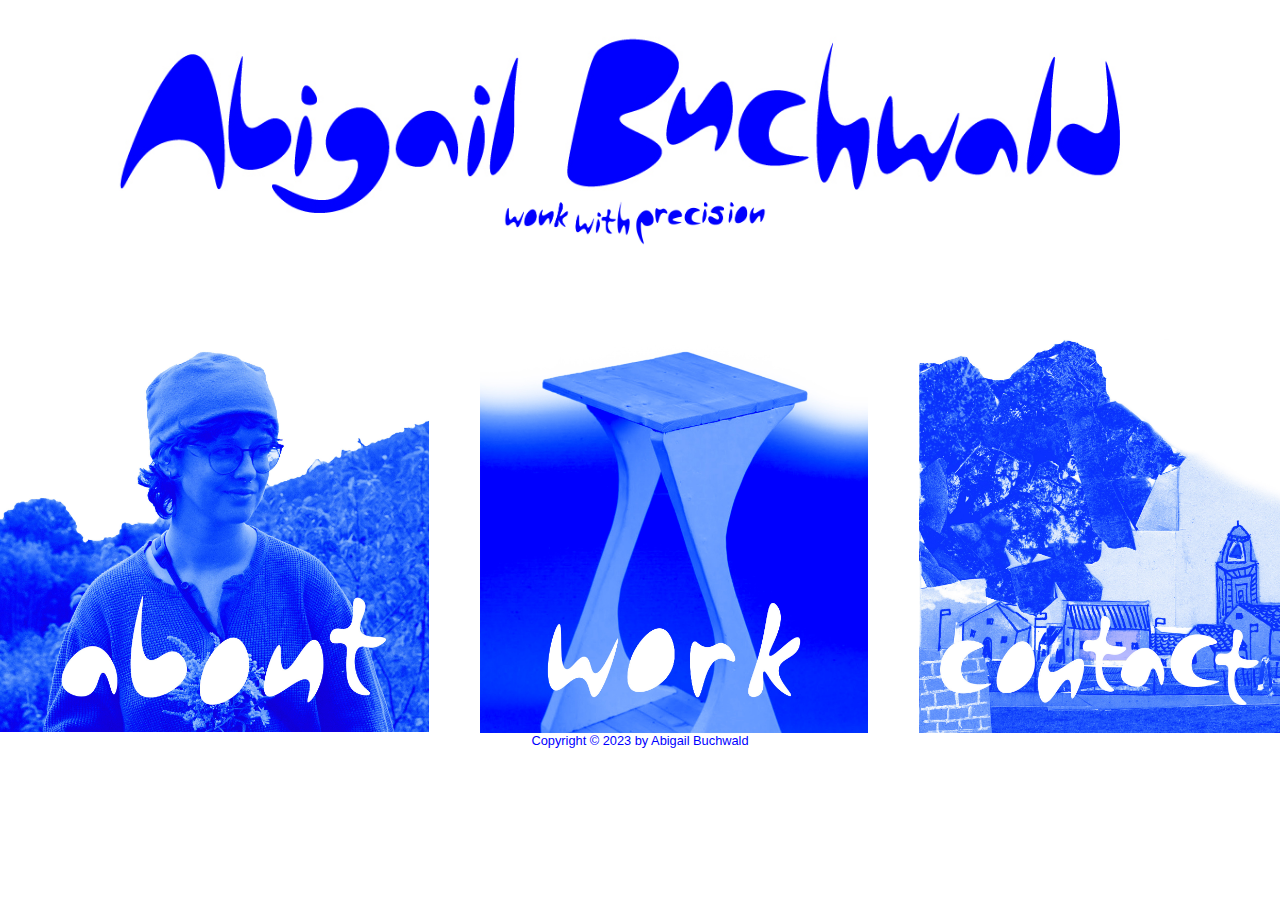
<file: index.html>
<!DOCTYPE html>
<html>
    <head>
        <title>Abigail Buchwald | home</title>
        <link rel="stylesheet"type="text/css"href="lab4main.css"/>
    </head>
    <body>
        <header>
            <img src="logo.jpg" alt="Abigail Buchwald" class="logo">
            <img src="subtext.jpg" alt="wonk with precision" class="subtext">
        </header>
        <main id="main content">
            <div id="flex-container">
                <div id="flex-item1">
                <a href="About.html"><img src="abouthomepg.jpg"></a>
                </div>
                <div id="flex-item2">
                <a href="Work.html"><img src="workhome.jpg"></a>
                </div>
                <div id="flex-item3">
                <a href="Contact.html"><img src="contacthomepg.jpg"></a>
                </div>
            </div>
         </main>
         <footer>
            <a href="credits.html"><p>Copyright &copy; 2023 by Abigail Buchwald</p></a>
         </footer>
    </body>
</html>
</file>
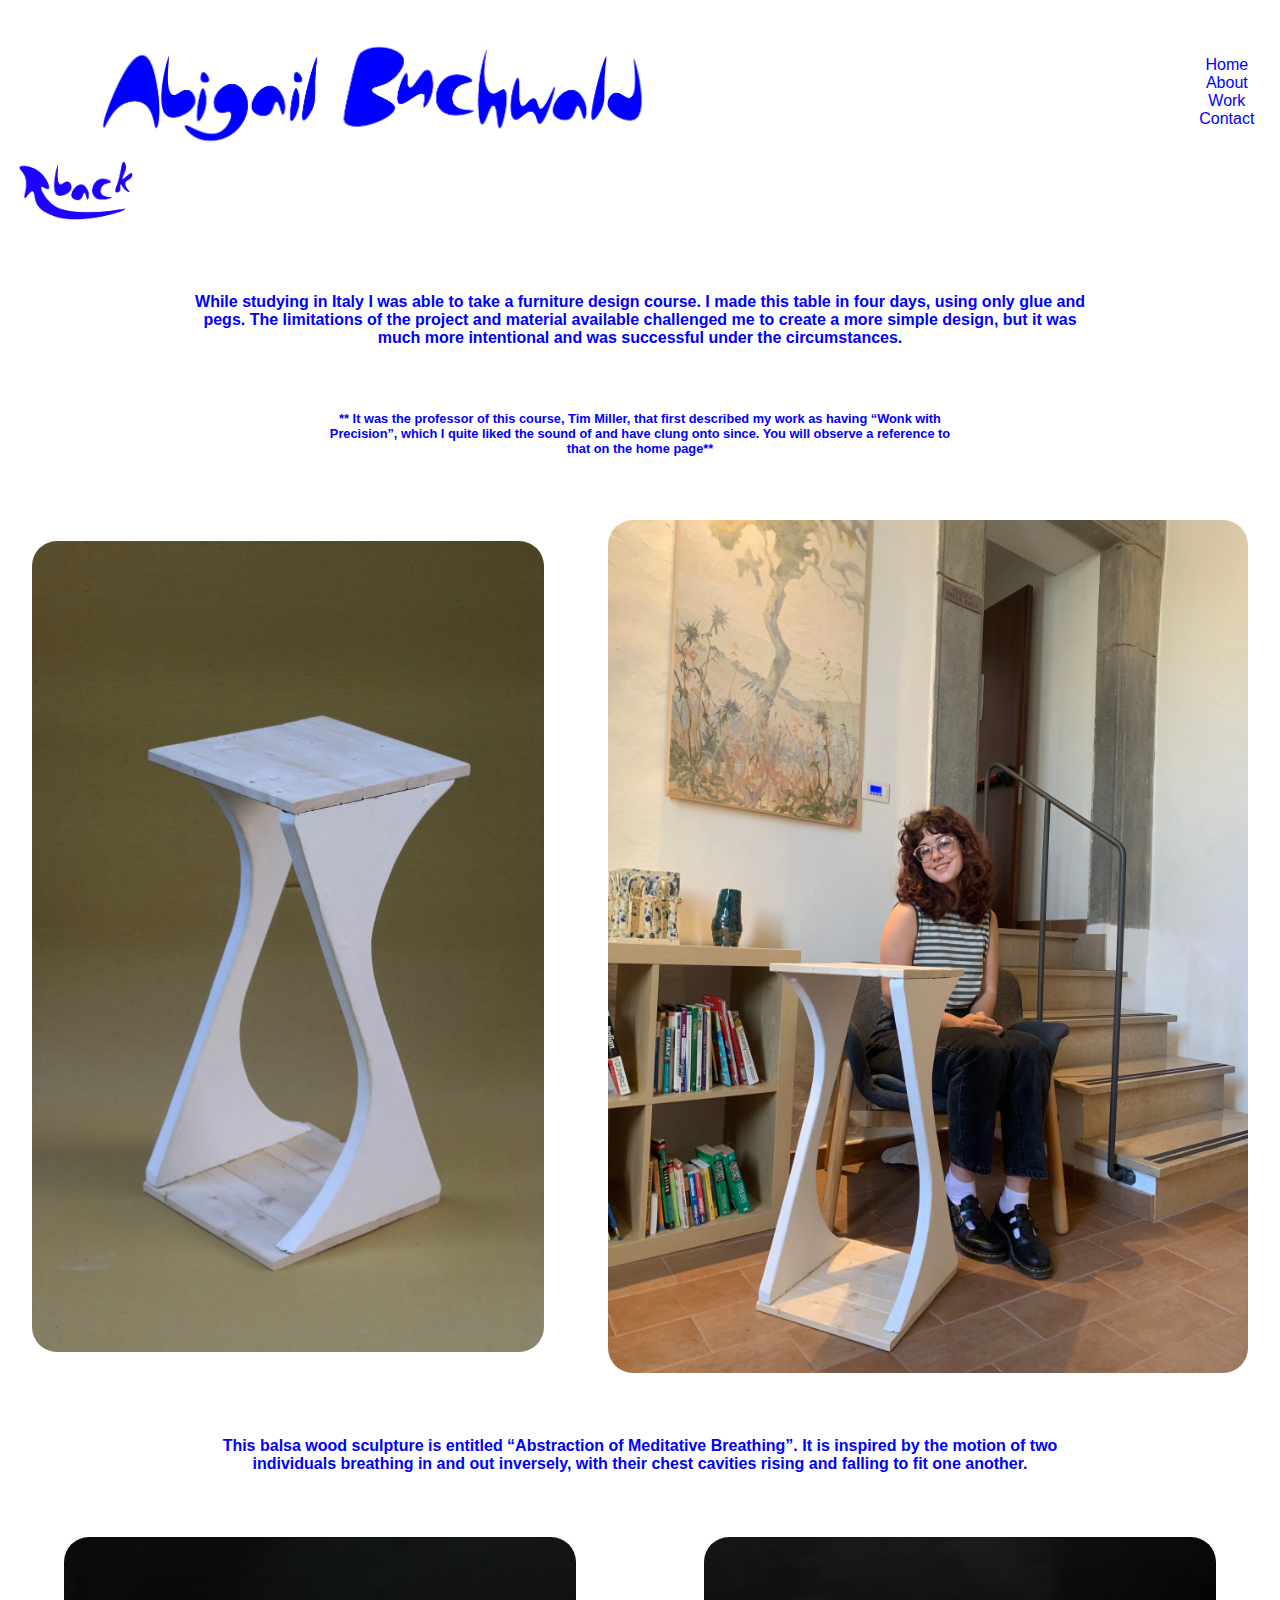
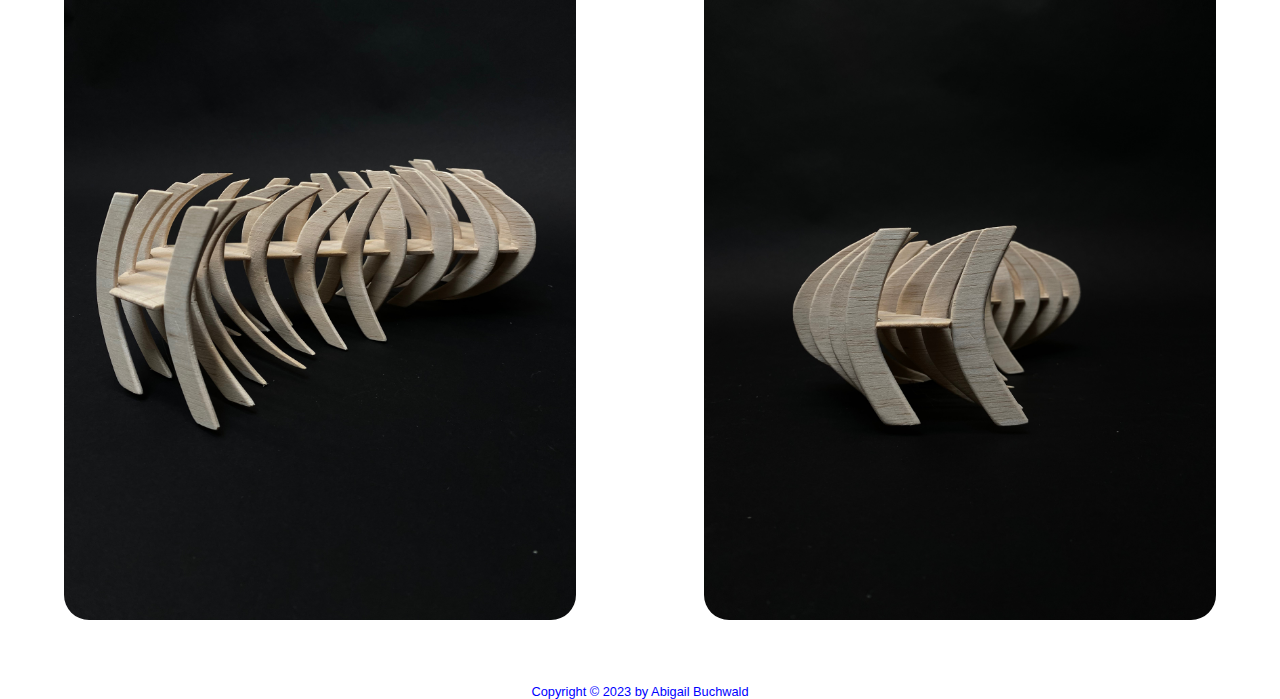
<file: 3d.html>
<!DOCTYPE html>
<html>
    <head>
        <title>Abigail Buchwald | Work</title>
        <link rel="stylesheet"type="text/css"href="3d.css"/>
    </head>
    <body>
        <div id="flex-container">
        <div id="flex-item1">
            <header>
                <img src="logo.jpg" alt="Abigail Buchwald" class="logo">
            </header>
        </div>
        <nav>
           <div id="flex-item2">
            <p><a href="index.html">Home</a></p>
           </div>
           <div id="flex-item3">
            <p><a href="About.html">About</a></p>
           </div>
           <div id="flex-item4">
            <p><a href="Work.html">Work</a></p>
           </div>
           <div id="flex-item5">
            <p><a href="Contact.html">Contact</a></p>
           </div>
         </nav>
        </div>
    </div>
<main>
    <a href="Work.html"><img src="back.jpg" alt="back" id="back"></a>
    <h3 id="p1">While studying in Italy I was able to take a furniture design course. I made this table in four days, using only glue and pegs. The limitations of the project and material available challenged me to create a more simple design, but it was much more intentional and was successful under the circumstances.</h3> 

        <h3 id="p2">** It was the professor of this course, <a href="https://www.instagram.com/timmillerstudio/">Tim Miller</a>, that first described my work as having “Wonk with Precision”, which I quite liked the sound of and have clung onto since. You will observe a reference to that on the home page**</h3>
    </h3>
    <div id="flex-container2">
        <img src="table.jpeg .jpg" alt="curvy table" id="table">
       <img src="meandtable.jpeg" alt="Abigail sitting with table" id="meandtable">
    </div>
    <h4>
        This balsa wood sculpture is entitled “Abstraction of Meditative Breathing”. It is inspired by the motion of two individuals breathing in and out inversely, with their chest cavities rising and falling to fit one another. 
    </h4>
    <div id="flex-container3">
        <img src="meditativebreathing2.jpg" alt="balsa wood sculpture" id="breath1">
        <img src="meditativebreathing1.jpeg" alt="front view of sculpture" id="breath2">
    </div>
</main>
<footer>
    <a href="credits.html"><p>Copyright &copy; 2023 by Abigail Buchwald</p></a>
 </footer>
</body>
</html>
</file>
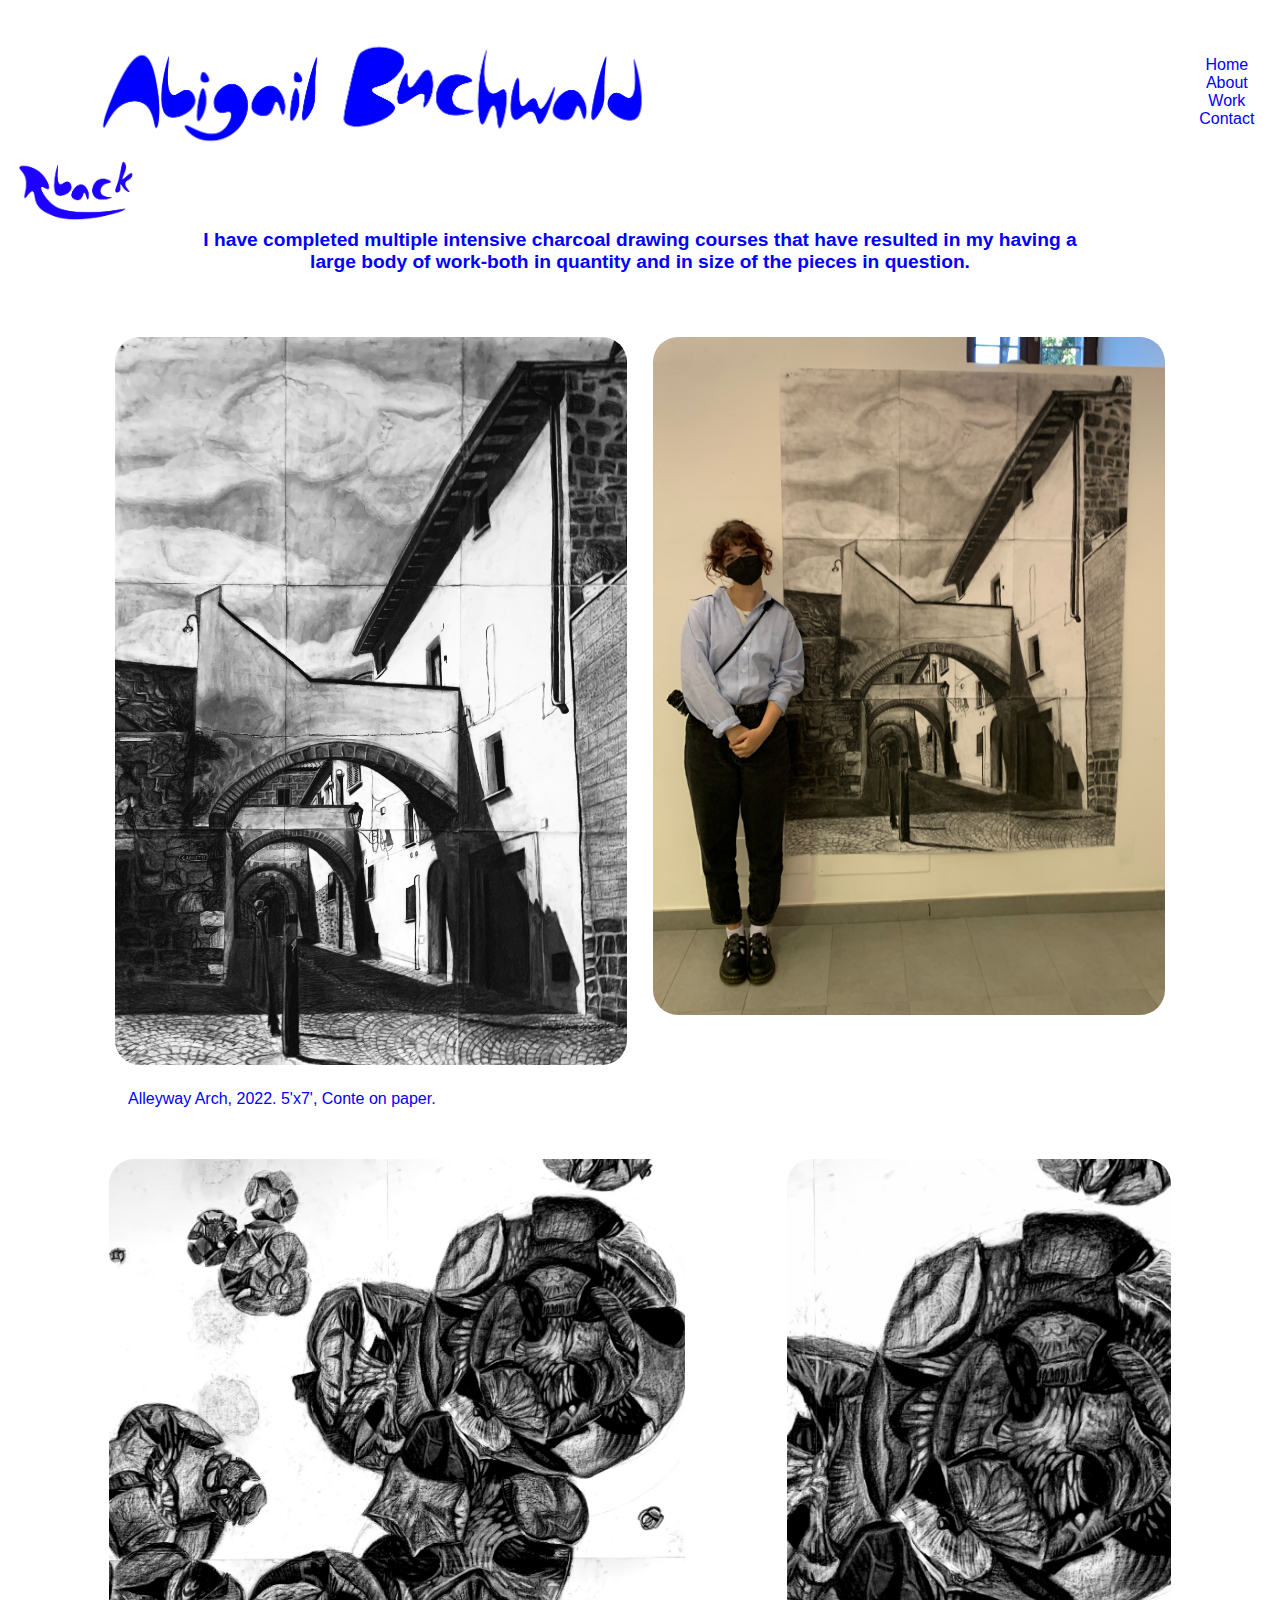
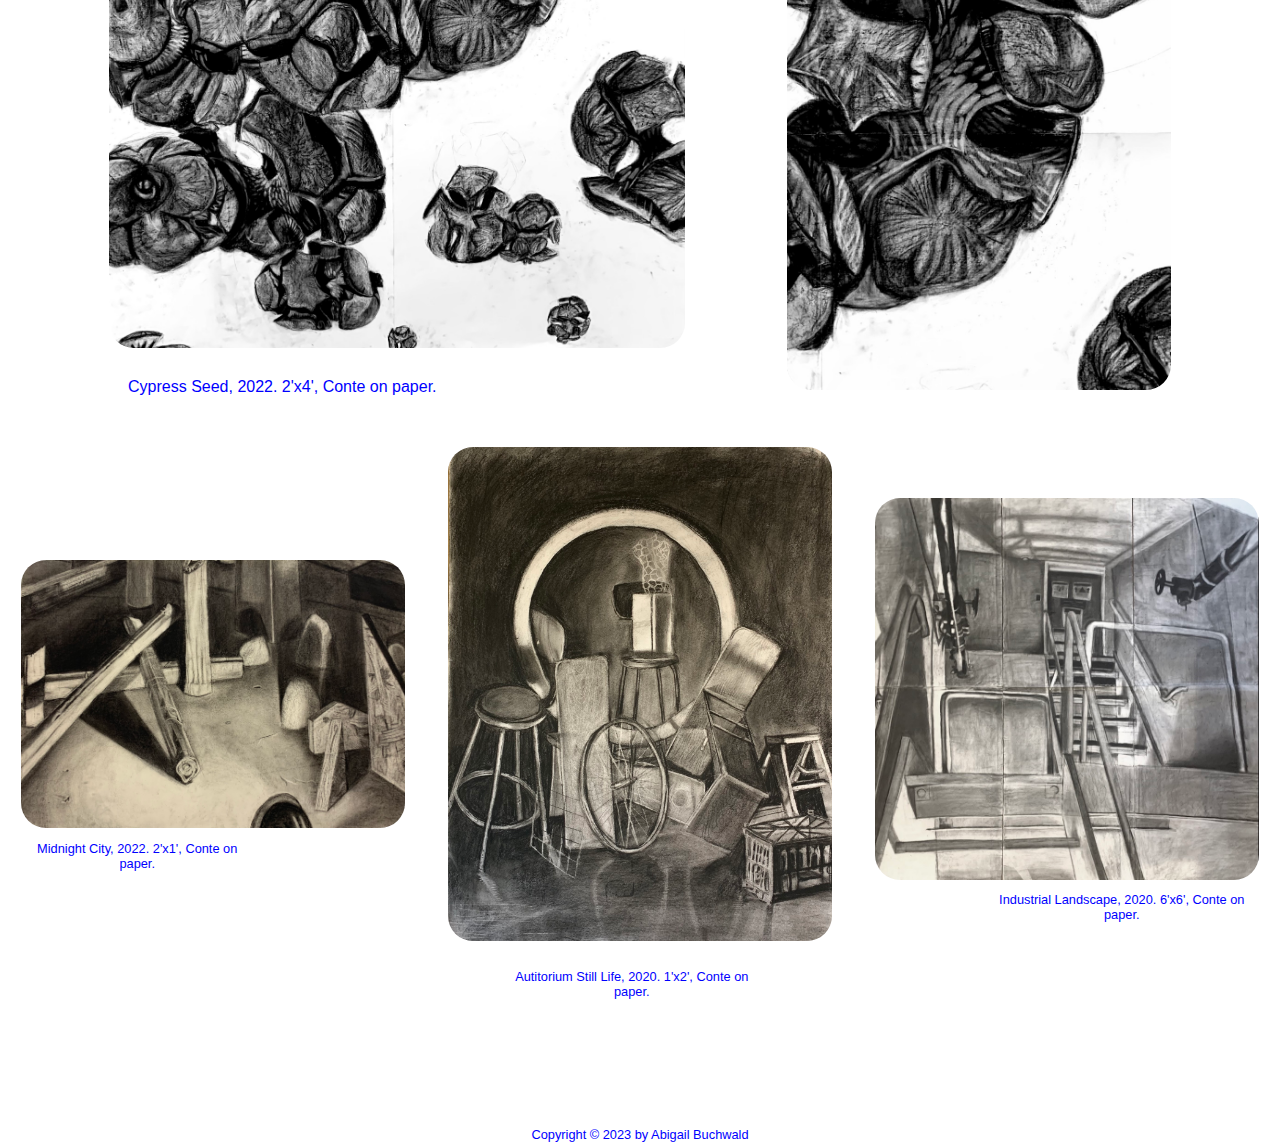
<file: charcoal.html>
<!DOCTYPE html>
<html>
    <head>
        <title>Abigail Buchwald | Work</title>
        <link rel="stylesheet"type="text/css"href="charcoal.css"/>
    </head>
    <body>
        <div id="flex-container">
        <div id="flex-item1">
            <header>
                <img src="logo.jpg" alt="Abigail Buchwald" class="logo">
            </header>
        </div>
        <nav>
           <div id="flex-item2">
            <p><a href="index.html">Home</a></p>
           </div>
           <div id="flex-item3">
            <p><a href="About.html">About</a></p>
           </div>
           <div id="flex-item4">
            <p><a href="Work.html">Work</a></p>
           </div>
           <div id="flex-item5">
            <p><a href="Contact.html">Contact</a></p>
           </div>
         </nav>
        </div>
    </div>
<main>
    <a href="Work.html"><img src="back.jpg" alt="back" id="back"></a>
    <h3>I have completed multiple intensive charcoal drawing courses that have resulted in my having a large body of work-both in quantity and in size of the pieces in question.</h3>
    <div id="flex-container2">
        <img src="landscape2022.jpeg" alt="arch alley drawing" id="arch">
        <img src="landscape2022scale.jpg" alt="me standing next to drawing" id="arch2">
    </div>
    <div id="flextext">
        <p class="caption">Alleyway Arch, 2022. 5'x7', Conte on paper.</p>
    </div>
    <div id="flex-container3">
        <img src="cypress.jpeg" alt="cypress seed pod drawing" id="cypress">
        <img src="cypresscloseup.jpeg" alt="close up of cypress drawing" id="cypress2">
    </div>
    <div id="flextext">
        <p class="caption2">Cypress Seed, 2022. 2'x4', Conte on paper.</p>
    </div>
    <div id="flex-container4">
        <img src="midnightcity2022.jpeg" alt="still life" id="midnight">
        <img src="stilllife2020.jpeg" alt="still life drawing of chairs" id="stilllife2020">
        <img src="landscape2020.jpg" alt="drawing of industrial space" id="landscape2020">
    </div>
    <div id="flextext2">
        <p id="caption3">Midnight City, 2022. 2'x1', Conte on paper.</p>
        <p id="caption4">Autitorium Still Life, 2020. 1'x2', Conte on paper.</p>
        <p id="caption5">Industrial Landscape, 2020. 6'x6', Conte on paper.</p>
    </div>
</main>
<footer>
    <a href="credits.html"><p>Copyright &copy; 2023 by Abigail Buchwald</p></a>
 </footer>
</body>
</html>
</file>
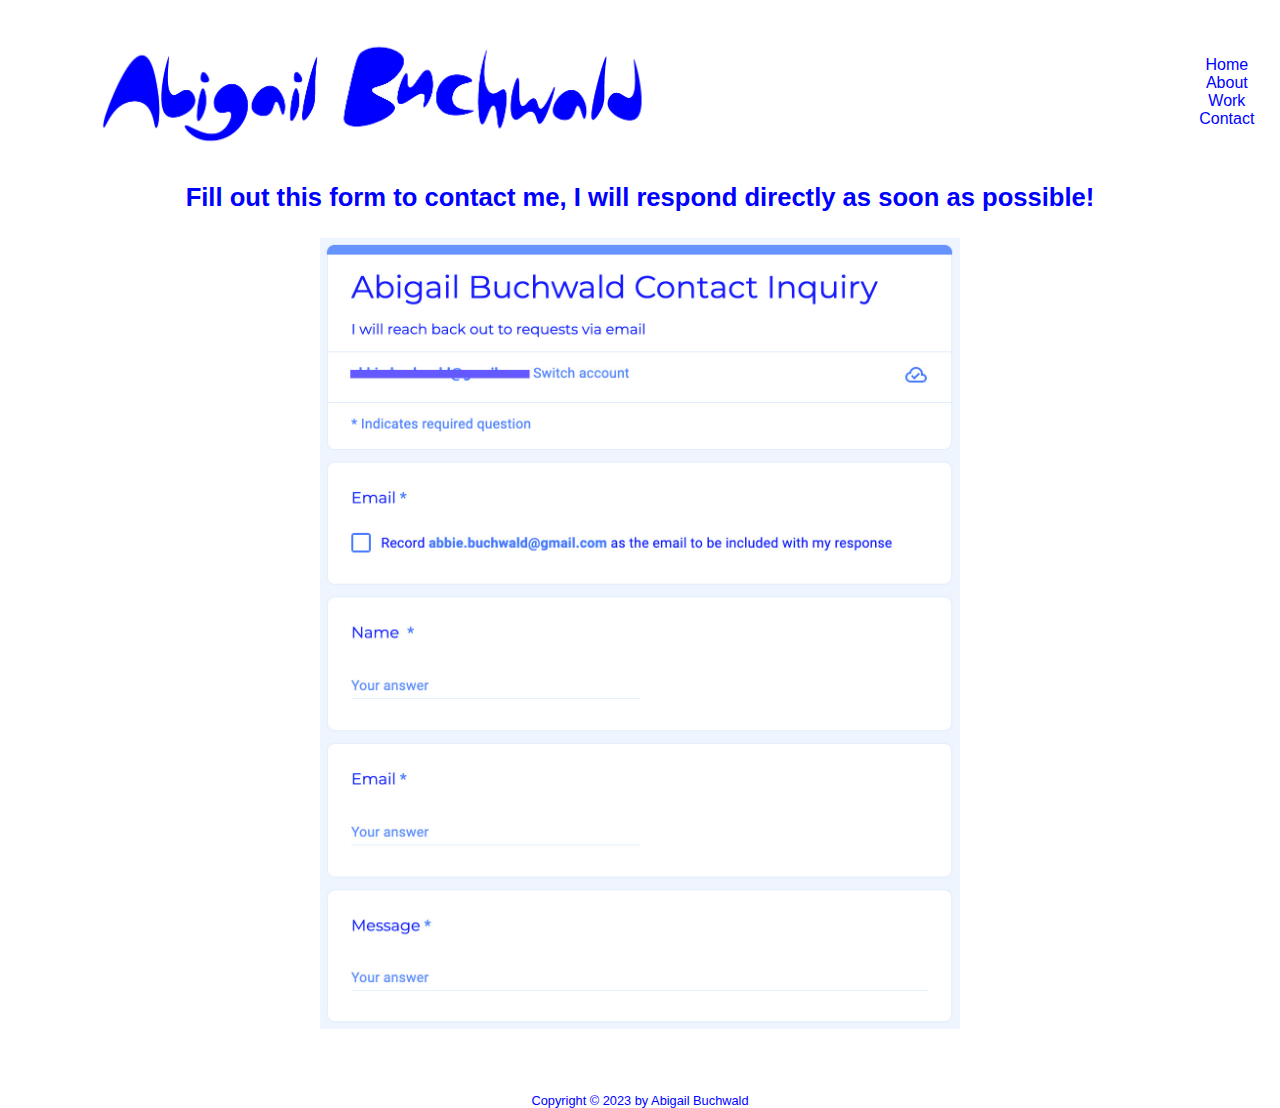
<file: Contact.html>
<!DOCTYPE html>
<html>
    <head>
        <title>Abigail Buchwald | Contact</title>
        <link rel="stylesheet"type="text/css"href="contact.css"/>
    </head>
    <body>
 <div id="flex-container">
        <div id="flex-item1">
            <header>
                <img src="logo.jpg" alt="Abigail Buchwald" class="logo">
            </header>
        </div>
        <nav>
           <div id="flex-item2">
            <p><a href="index.html">Home</a></p>
           </div>
           <div id="flex-item3">
            <p><a href="About.html">About</a></p>
           </div>
           <div id="flex-item4">
            <p><a href="Work.html">Work</a></p>
           </div>
           <div id="flex-item5">
            <p><a href="Contact.html">Contact</a></p>
           </div>
         </nav>
        </div>
    </div>
    <main id="main content">
        <body>
            <h3>Fill out this form to contact me, I will respond directly as soon as possible! </h3>
            <a href="https://docs.google.com/forms/d/e/1FAIpQLSdCkrbaWlKhLqE8YM3vhkfmNaiNpymvrc9wLv35wMnNgOC1iA/viewform?usp=sf_link" id="contactform"><img src="contact.jpg" alt="contact form" class="contact">
        </body>
    </main>
     <footer>
        <a href="credits.html"><p>Copyright &copy; 2023 by Abigail Buchwald</p></a>
     </footer>
    </body>
</html>
</file>
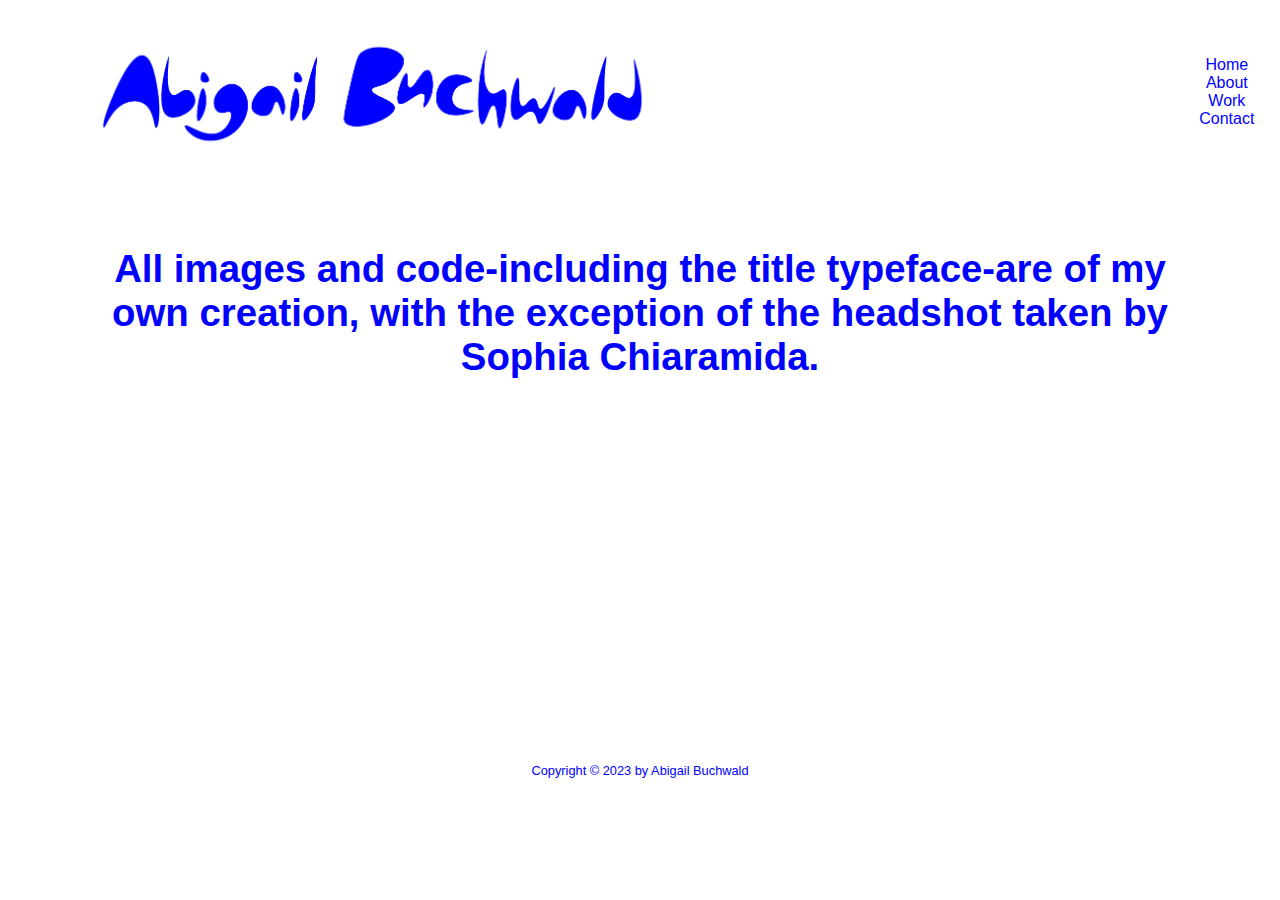
<file: credits.html>
<!DOCTYPE html>
<html>
    <head>
        <title>Abigail Buchwald | credits</title>
        <link rel="stylesheet"type="text/css"href="credits.css"/>
    </head>
    <body>
        <div id="flex-container">
        <div id="flex-item1">
            <header>
                <img src="logo.jpg" alt="Abigail Buchwald" class="logo">
            </header>
        </div>
        <nav>
           <div id="flex-item2">
            <p><a href="index.html">Home</a></p>
           </div>
           <div id="flex-item3">
            <p><a href="About.html">About</a></p>
           </div>
           <div id="flex-item4">
            <p><a href="Work.html">Work</a></p>
           </div>
           <div id="flex-item5">
            <p><a href="Contact.html">Contact</a></p>
           </div>
         </nav>
        </div>
    </div>
    <main>
        <h3>All images and code-including the title typeface-are of my own creation, with the exception of the headshot taken by <a href="https://express.adobe.com/page/zrvKoxCpfWsCy/?fbclid=PAAaYFk4DdOr-1DA-DnICWx_aAOjy2UqqU2xNmNANawFWWk5VY01Zg31Hdw_o_aem_AZMh1BwcEiasgJlcl9L0HeaK8-LcNzXKPwnXGf2iqS6h1IPuytzwOnoxWwD3JS5QyK0">Sophia Chiaramida.</a></h3>
    </main>
    <footer>
        <a href="credits.html"><p>Copyright &copy; 2023 by Abigail Buchwald</p></a>
    </footer>
</body>
</html>
</file>
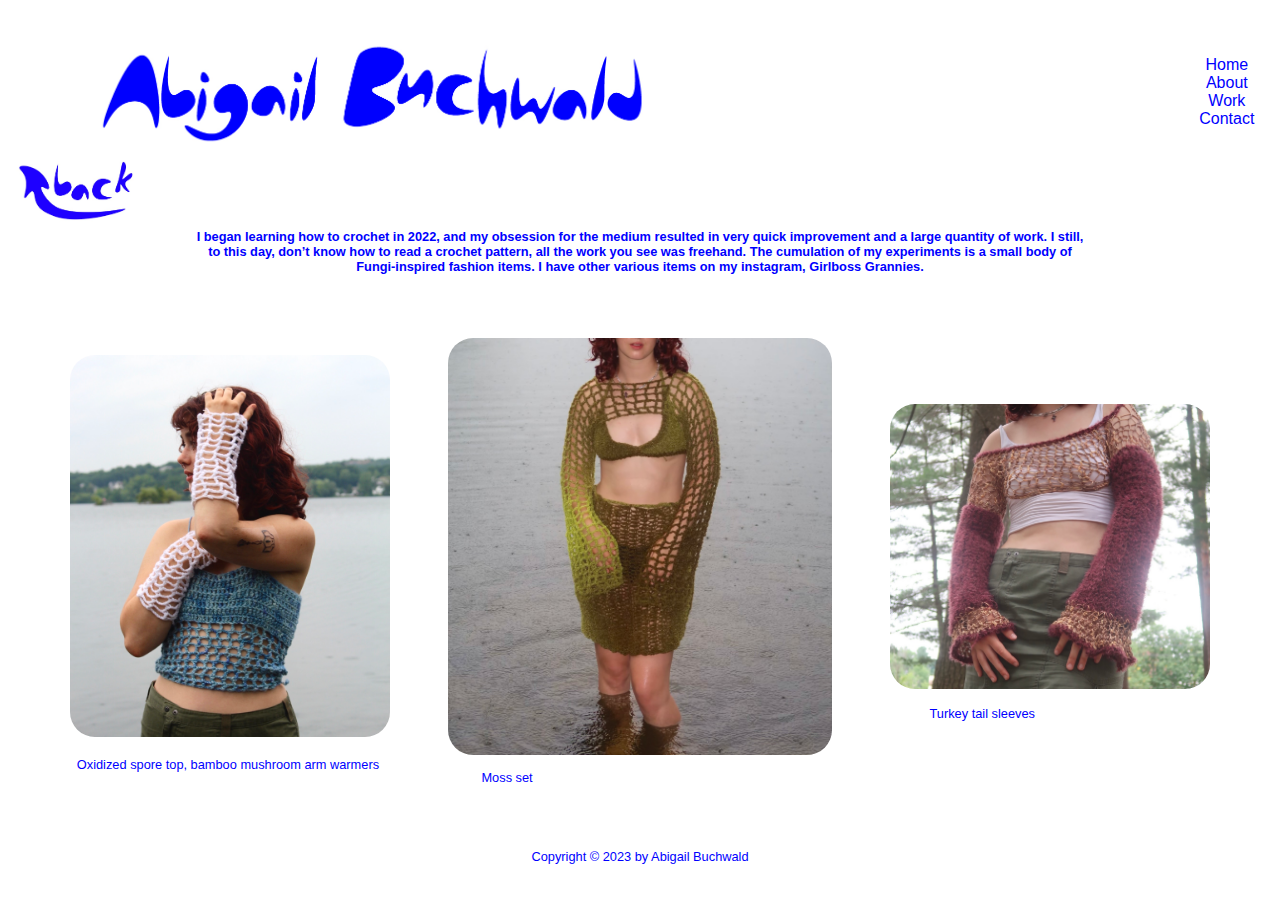
<file: croch.html>
<!DOCTYPE html>
<html>
    <head>
        <title>Abigail Buchwald | Work</title>
        <link rel="stylesheet"type="text/css"href="croch.css"/>
    </head>
    <body>
        <div id="flex-container">
        <div id="flex-item1">
            <header>
                <img src="logo.jpg" alt="Abigail Buchwald" class="logo">
            </header>
        </div>
        <nav>
           <div id="flex-item2">
            <p><a href="index.html">Home</a></p>
           </div>
           <div id="flex-item3">
            <p><a href="About.html">About</a></p>
           </div>
           <div id="flex-item4">
            <p><a href="Work.html">Work</a></p>
           </div>
           <div id="flex-item5">
            <p><a href="Contact.html">Contact</a></p>
           </div>
         </nav>
        </div>
    </div>
<main>
    <a href="Work.html"><img src="back.jpg" alt="back" id="back"></a>
    <h3>I began learning how to crochet in 2022, and my obsession for the medium resulted in very quick improvement and a large quantity of work. I still, to this day, don’t know how to read a crochet pattern, all the work you see was freehand. The cumulation of my experiments is a small body of Fungi-inspired fashion items. I have other various items on my instagram, <a href=" https://www.instagram.com/girlbossgrannies/">Girlboss Grannies.</a></h3>
    <div id="flex-container2">
        <img src="sporey.jpg" alt="crochet top and arm warmers" id="sporey">
        <img src="IMG_8634_Original.jpg" alt="moss crochet set" id="moss">
        <img src="turkeytail.jpg" alt="turkey tail inspired sleeves" id="turkey">
    </div>
    <div id="flex-container3">
        <p id="caption1">Oxidized spore top, bamboo mushroom arm warmers</p>
        <p id="caption2">Moss set</p>
        <p id="caption3">Turkey tail sleeves</p>
    </div>
</main>
<footer>
    <a href="credits.html"><p>Copyright &copy; 2023 by Abigail Buchwald</p></a>
 </footer>
</body>
</html>
</file>
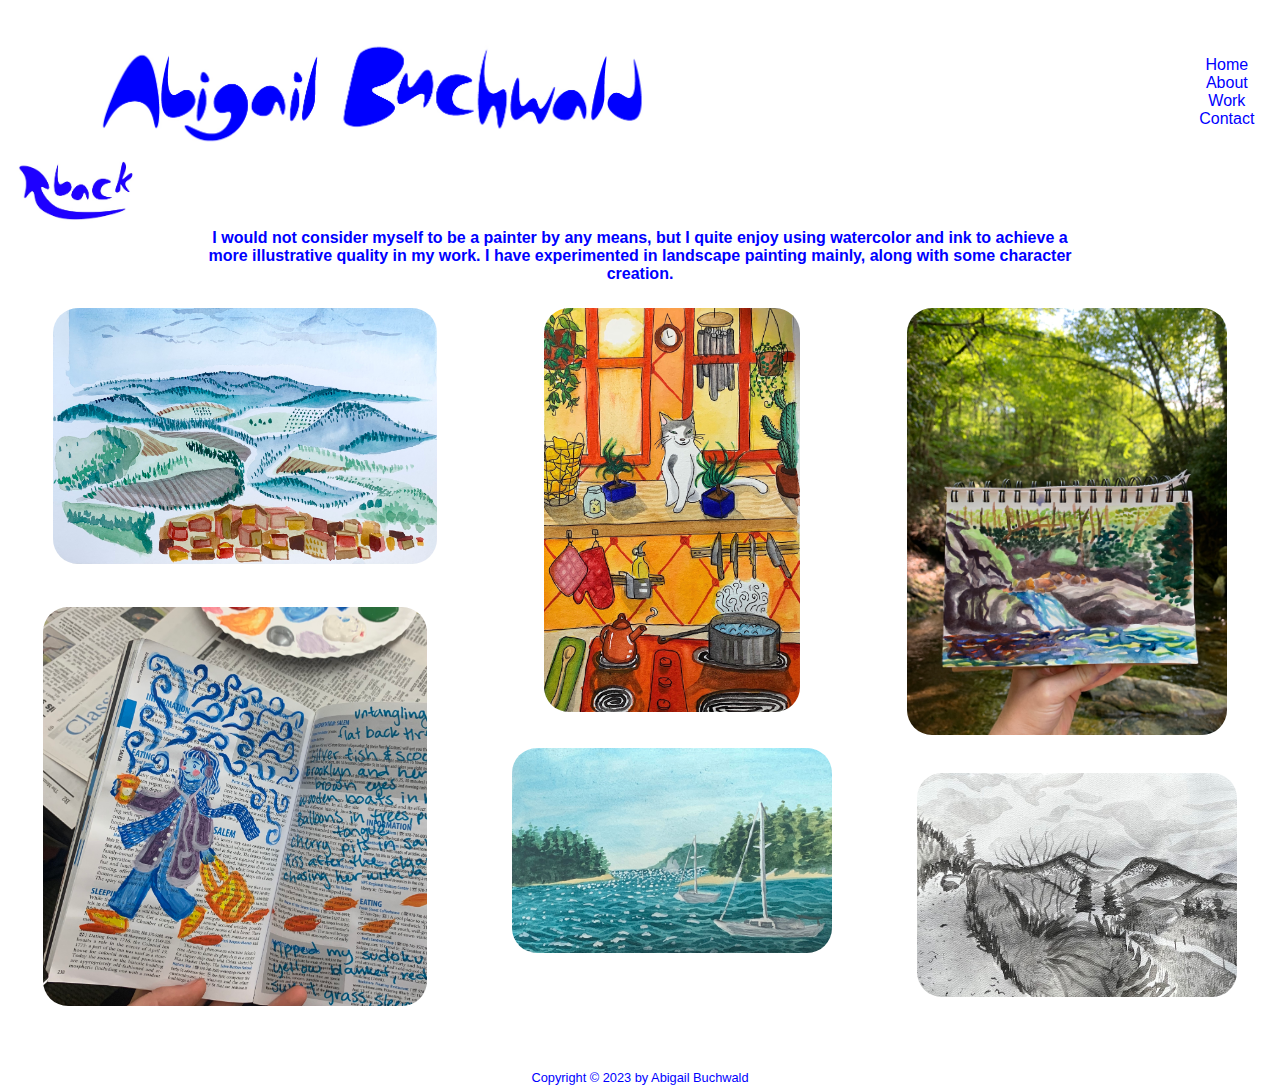
<file: illustration.html>
<!DOCTYPE html>
<html>
    <head>
        <title>Abigail Buchwald | Work</title>
        <link rel="stylesheet"type="text/css"href="illustration.css"/>
    </head>
    <body>
        <div id="flex-container">
        <div id="flex-item1">
            <header>
                <img src="logo.jpg" alt="Abigail Buchwald" class="logo">
            </header>
        </div>
        <nav>
           <div id="flex-item2">
            <p><a href="index.html">Home</a></p>
           </div>
           <div id="flex-item3">
            <p><a href="About.html">About</a></p>
           </div>
           <div id="flex-item4">
            <p><a href="Work.html">Work</a></p>
           </div>
           <div id="flex-item5">
            <p><a href="Contact.html">Contact</a></p>
           </div>
         </nav>
        </div>
    </div>
<main>
    <a href="Work.html"><img src="back.jpg" alt="back" id="back"></a>
    <h3>I would not consider myself to be a painter by any means, but I quite enjoy using watercolor and ink to achieve a more illustrative quality in my work. I have experimented in landscape painting mainly, along with some character creation. </h3>
    <div id="flex-container2">
        <img src="fiestaville.jpeg" alt="mountain landscape" id="fiesta">
        <img src="catkitchen.jpeg" alt="cat in a kitchen" id="cat">
        <img src="avl.jpeg" alt="waterfall landscape" id="avl">
    </div>
    <div id="flex-container3">
        <img src="salemstroll.jpeg" alt="girl in winter clothing" id="salem">
        <img src="SJ.jpeg" alt="boats on water" id="SJ">
        <img src="COhike.jpeg" alt="mountain landscape" id="CO">
    </div>
</main>
<footer>
    <a href="credits.html"><p>Copyright &copy; 2023 by Abigail Buchwald</p></a>
 </footer>
</body>
</html>
</file>
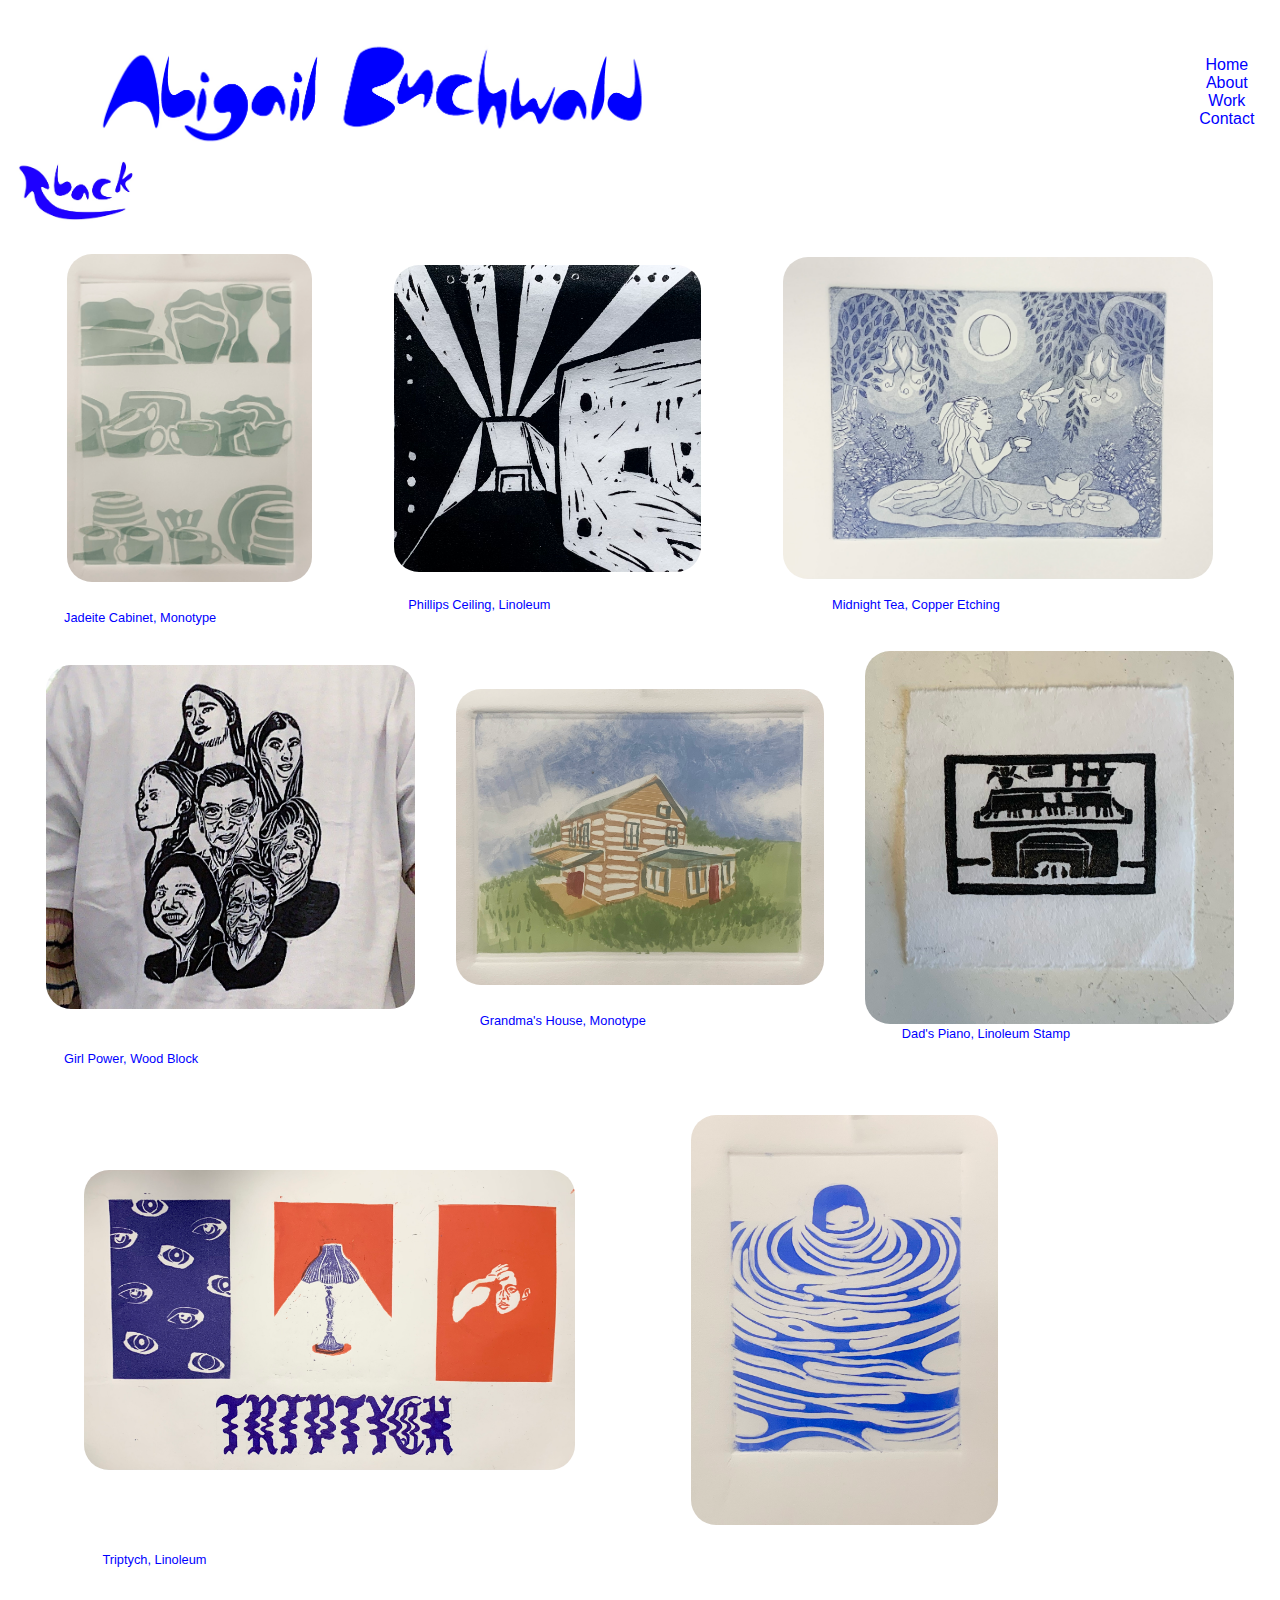
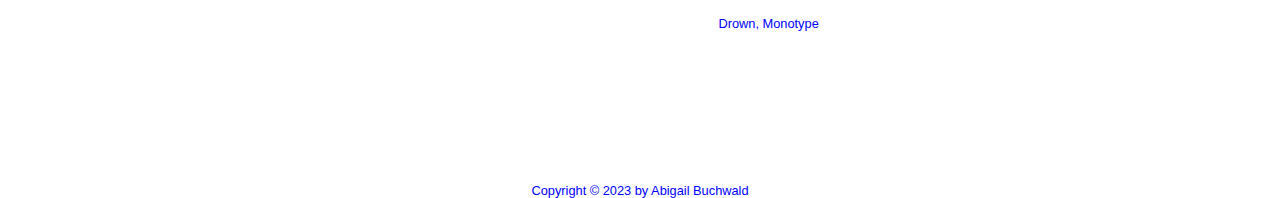
<file: printmaking.html>
<!DOCTYPE html>
<html>
    <head>
        <title>Abigail Buchwald | Work</title>
        <link rel="stylesheet"type="text/css"href="printmaking.css"/>
    </head>
    <body>
        <div id="flex-container">
        <div id="flex-item1">
            <header>
                <img src="logo.jpg" alt="Abigail Buchwald" class="logo">
            </header>
        </div>
        <nav>
           <div id="flex-item2">
            <p><a href="index.html">Home</a></p>
           </div>
           <div id="flex-item3">
            <p><a href="About.html">About</a></p>
           </div>
           <div id="flex-item4">
            <p><a href="Work.html">Work</a></p>
           </div>
           <div id="flex-item5">
            <p><a href="Contact.html">Contact</a></p>
           </div>
         </nav>
        </div>
    </div>
<main>
    <a href="Work.html"><img src="back.jpg" alt="back" id="back"></a>
    <div id="flex-container2">
        <img src="greenglass.jpeg" alt="jadeite dining set" id="jade">
        <img src="music.jpeg" alt="graphic linoleum print" id="music">
        <img src="fairy.jpeg" alt="girl and fairy having tea" id="fairy">
    </div>
    <div id="textflex">
        <p id="caption1">Jadeite Cabinet, Monotype</p>
        <p id="caption2">Phillips Ceiling, Linoleum</p>
        <p id="caption3">Midnight Tea, Copper Etching</p>
    </div>
    <div id="flex-container3">
        <img src="girlpower.jpeg" alt="influential 21st century women" id="girlpower">
        <img src="gmahouse.jpeg" alt="cabin" id="gma">
        <img src="piano.jpeg" alt="piano" id="piano">
    </div>
    <div id="textflex2">
        <p id="caption4">Girl Power, Wood Block</p>
        <p id="caption5">Grandma's House, Monotype</p>
        <p id="caption6">Dad's Piano, Linoleum Stamp</p>
    </div>
    <div id="flex-container4">
        <img src="triptych.jpeg" alt="triptych with lamp, face, and eyes" id="triptych">
        <img src="drown.jpeg" alt="girl in water" id="drown">
    </div>
    <div id="textflex3">
        <p id="caption7">Triptych, Linoleum</p>
        <p id="caption8">Drown, Monotype</p>
    </div>
</main>
<footer>
    <a href="credits.html"><p>Copyright &copy; 2023 by Abigail Buchwald</p></a>
 </footer>
</body>
</html>
</file>
<file: lab4main.css>
*{
    margin: auto;
}    
.subtext{
    display: block;
    height:auto;
    width: 25%;
    margin-left: auto;
    margin-right: auto;
    margin-top: -4vw;
    margin-bottom: 8vw;
}
.logo{
    display: block;
    height:auto;
    width: 85%;
    margin-left: auto;
    margin-right: auto;
}
#flex-container{
    display:flex;
    width: auto;
    margin: auto;
    margin-top: -1vw;
}
img{
    display:flex;
    width: 100%;
}
#flex-item1{
    display:flex;
    margin-right:2%;
    margin-left:0%;
}
#flex-item2{
    display:flex;
    margin: auto; 
    margin-right:2%;
    margin-left:2%;
}
#flex-item3{
    display:flex;
    margin-left:2%;
    margin-right: 0%;
}
a{
    text-decoration: none;
    color:blue;
    font-family: 'Gill Sans', 'Gill Sans MT', Calibri, 'Trebuchet MS', sans-serif;
}
footer{
    text-align: center;
    color: blue;
    font-size: 1vw;
    font-family: 'Gill Sans', 'Gill Sans MT', Calibri, 'Trebuchet MS', sans-serif;
    text-decoration: none;
}
</file>
<file: 3d.css>
*{
    margin: auto;
}    
a{
    text-decoration:none;
    color:blue;
    font-family: 'Gill Sans', 'Gill Sans MT', Calibri, 'Trebuchet MS', sans-serif;
}
.logo{
    display: block;
    height:auto;
    width: 50%;
    margin-left: 5vw;
    margin-right: auto;
}
#flex-container{
    display: flex;
    margin: 2vw;
}
#flex-item1{
    display:flex;
}
#flex-item2{
    display:flex;
    font-size: 1.25vw;
}
#flex-item3{
    display:flex;
    font-size: 1.25vw;
}
#flex-item4{
    display:flex;
    font-size: 1.25vw;
}
#flex-item5{
    display:flex;
    font-size: 1.25vw;
}
img{
    border-radius: 25px;
}
#back{
    width: 10%;
    margin-left: 1vw;
    margin-top: -2vw;
}
h4{
    text-align: center;
    color: blue;
    font-size: 1.25vw;
    font-family: 'Gill Sans', 'Gill Sans MT', Calibri, 'Trebuchet MS', sans-serif;
    margin-top: 5vw;
    margin-bottom: 5vw;
    margin-left: 15vw;
    margin-right: 15vw;
}
#p1{
    text-align: center;
    color: blue;
    font-size: 1.25vw;
    font-family: 'Gill Sans', 'Gill Sans MT', Calibri, 'Trebuchet MS', sans-serif;
    margin-top: 5vw;
    margin-bottom: 5vw;
    margin-left: 15vw;
    margin-right: 15vw;
}
#p2{
    text-align: center;
    color: blue;
    font-size: 1vw;
    font-family: 'Gill Sans', 'Gill Sans MT', Calibri, 'Trebuchet MS', sans-serif;
    margin-top: 5vw;
    margin-bottom: 5vw;
    margin-left: 25vw;
    margin-right: 25vw;
}

#flex-container2{
    display: flex;
}
#table{
    width:40%;
}
#meandtable{
    width: 50%;
}
#flex-container3{
    display:flex;
    margin-bottom: 5vw;
}
#breath1{
    width: 40%;
}
#breath2{
    width: 40%;
}
footer{
    text-align: center;
    color: blue;
    font-size: 1vw;
    font-family: 'Gill Sans', 'Gill Sans MT', Calibri, 'Trebuchet MS', sans-serif;
}
</file>
<file: charcoal.css>
*{
    margin: auto;
}    
a{
    text-decoration:none;
    color:blue;
    font-family: 'Gill Sans', 'Gill Sans MT', Calibri, 'Trebuchet MS', sans-serif;
}
.logo{
    display: block;
    height:auto;
    width: 50%;
    margin-left: 5vw;
    margin-right: auto;
}
#back{
    width: 10%;
    margin-left: 1vw;
    margin-top: -2vw;
}
img{
    border-radius: 25px;
}
#flex-container{
    display: flex;
    margin: 2vw;
}
#flex-item1{
    display:flex;
}
#flex-item2{
    display:flex;
    font-size: 1.25vw;
}
#flex-item3{
    display:flex;
    font-size: 1.25vw;
}
#flex-item4{
    display:flex;
    font-size: 1.25vw;
}
#flex-item5{
    display:flex;
    font-size: 1.25vw;
}
h3{
    text-align: center;
    color: blue;
    font-family: 'Gill Sans', 'Gill Sans MT', Calibri, 'Trebuchet MS', sans-serif;
    font-size: 1.5vw;
   margin-bottom: 5vw;
   margin-left: 15vw;
   margin-right: 15vw;
}
#flex-container2{
    display:flex;
}
.caption{
    color: blue;
    font-family: 'Gill Sans', 'Gill Sans MT', Calibri, 'Trebuchet MS', sans-serif;
    font-size: 1.25vw;
    margin-left: 10vw;
    margin-top: 2vw;

}
.caption2{
    color: blue;
    font-family: 'Gill Sans', 'Gill Sans MT', Calibri, 'Trebuchet MS', sans-serif;
    font-size: 1.25vw;
    margin-left: 10vw;
    margin-top: -1vw;
    margin-bottom: 4vw;

}
#arch{
    width: 40%;
    margin-top: 0%;
    margin-right:1vw;
}
#arch2{
    width: 40%;
    margin-top: 0%;
    margin-left: 1vw;
}
#flex-container3{
    display:flex;
}
#cypress{
    width: 45%;
    margin-top: 4vw;
    margin-right:4vw;
}
#cypress2{
    width: 30%;
    margin-top: 4vw;
    margin-left:4vw;
}
#flex-container4{
    display:flex;
    margin-bottom: -8vw;
}
#flextext2{
    display: inline-flex;
    text-align: center;
    color: blue;
    font-size: 1vw;
    font-family: 'Gill Sans', 'Gill Sans MT', Calibri, 'Trebuchet MS', sans-serif;
    margin-top: -50vw;
}
#caption3{
    margin-top: -10vw;
    margin-left: 2vw;
    margin-right: 10vw;
}
#caption4{
    margin-right: 10vw;
    margin-left: 10vw;
}
#caption5{
    margin-left: 8vw;
    margin-right: 2vw;
    margin-top: -6vw;
}
#midnight{
    width: 30%;
}
#stilllife2020{
    width: 30%;
}
#landscape2020{
    width: 30%;
    margin-top: 4vw;
}
footer{
    text-align: center;
    color: blue;
    font-size: 1vw;
    font-family: 'Gill Sans', 'Gill Sans MT', Calibri, 'Trebuchet MS', sans-serif;
    margin-top: 10vw;
}
</file>
<file: contact.css>
*{
    margin: auto;
}    
a{
    text-decoration:none;
    color:blue;
    font-family: 'Gill Sans', 'Gill Sans MT', Calibri, 'Trebuchet MS', sans-serif;
}
.logo{
        display: block;
        height:auto;
        width: 50%;
        margin-left: 5vw;
        margin-right: auto;
    }
    #flex-container{
        display: flex;
        margin: 2vw;
    }
    #flex-item1{
        display:flex;
    }
    #flex-item2{
        display:flex;
        font-size: 1.25vw;
    }
    #flex-item3{
        display:flex;
        font-size: 1.25vw;
    }
    #flex-item4{
        display:flex;
        font-size: 1.25vw;
    }
    #flex-item5{
        display:flex;
        font-size: 1.25vw;
    }
    h3{
        text-align: center;
        color: blue;
        font-size: 2vw;
        font-family: 'Gill Sans', 'Gill Sans MT', Calibri, 'Trebuchet MS', sans-serif;
    }
    .contact{
        margin-top: 2vw;
        width: 50%;
        display: flex;
    }
    footer{
        margin-top: 5vw;
        text-align: center;
        color: blue;
        font-size: 1vw;
        font-family: 'Gill Sans', 'Gill Sans MT', Calibri, 'Trebuchet MS', sans-serif;
    }
</file>
<file: credits.css>
*{
    margin: auto;
}    
a{
    text-decoration:none;
    color:blue;
    font-family: 'Gill Sans', 'Gill Sans MT', Calibri, 'Trebuchet MS', sans-serif;
}
.logo{
    display: block;
    height:auto;
    width: 50%;
    margin-left: 5vw;
    margin-right: auto;
}
#flex-container{
    display: flex;
    margin: 2vw;
}
#flex-item1{
    display:flex;
}
#flex-item2{
    display:flex;
    font-size: 1.25vw;
}
#flex-item3{
    display:flex;
    font-size: 1.25vw;
}
#flex-item4{
    display:flex;
    font-size: 1.25vw;
}
#flex-item5{
    display:flex;
    font-size: 1.25vw;
}
h3{
        margin-left: 7vw;
        margin-right: 7vw;
        margin-top: 7vw;
        text-align: center;
        color: blue;
        font-size: 3vw;
        font-family: 'Gill Sans', 'Gill Sans MT', Calibri, 'Trebuchet MS', sans-serif;

}
footer{
    margin-top: 30vw;
    text-align: center;
    color: blue;
    font-size: 1vw;
    font-family: 'Gill Sans', 'Gill Sans MT', Calibri, 'Trebuchet MS', sans-serif;
}
</file>
<file: croch.css>
*{
    margin: auto;
}    
a{
    text-decoration:none;
    color:blue;
    font-family: 'Gill Sans', 'Gill Sans MT', Calibri, 'Trebuchet MS', sans-serif;
}
.logo{
    display: block;
    height:auto;
    width: 50%;
    margin-left: 5vw;
    margin-right: auto;
}
#flex-container{
    display: flex;
    margin: 2vw;
}
#flex-item1{
    display:flex;
}
#flex-item2{
    display:flex;
    font-size: 1.25vw;
}
#flex-item3{
    display:flex;
    font-size: 1.25vw;
}
#flex-item4{
    display:flex;
    font-size: 1.25vw;
}
#flex-item5{
    display:flex;
    font-size: 1.25vw;
}
#back{
    width: 10%;
    margin-left: 1vw;
    margin-top: -2vw;
}
img{
    border-radius: 25px;
}
h3{
    text-align: center;
    color: blue;
    font-size: 1vw;
    font-family: 'Gill Sans', 'Gill Sans MT', Calibri, 'Trebuchet MS', sans-serif;
    margin-bottom: 5vw;
    margin-left: 15vw;
    margin-right: 15vw;
}
#flex-container2{
    display:flex;
}
#moss{
    width:30%;
    margin-left: -1vw;
    margin-right: -1vw;
}
#turkey{
    width:25%;
}
#sporey{
    width:25%;
}
#flex-container3{
    text-align:center;
    display: inline-flex;
    color: blue;
    font-size: 1vw;
    font-family: 'Gill Sans', 'Gill Sans MT', Calibri, 'Trebuchet MS', sans-serif;
}
#caption1{
    margin-left: 6vw;
    margin-right: 5vw;
    margin-top: -2vw;
}
#caption2{
    margin-left:3vw;
    margin-right:11vw;
    margin-top: -1vw;
}
#caption3{
    margin-right: 2vw;
    margin-left: 20vw;
    margin-top: -6vw;
}
footer{
    margin-top: 5vw;
    text-align: center;
    color: blue;
    font-size: 1vw;
    font-family: 'Gill Sans', 'Gill Sans MT', Calibri, 'Trebuchet MS', sans-serif;
}
</file>
<file: illustration.css>
*{
    margin: auto;
}    
a{
    text-decoration:none;
    color:blue;
    font-family: 'Gill Sans', 'Gill Sans MT', Calibri, 'Trebuchet MS', sans-serif;
}
.logo{
    display: block;
    height:auto;
    width: 50%;
    margin-left: 5vw;
    margin-right: auto;
}
#back{
    width: 10%;
    margin-left: 1vw;
    margin-top: -2vw;
}
img{
    border-radius: 25px;
}
#flex-container{
    display: flex;
    margin: 2vw;
}
#flex-item1{
    display:flex;
}
#flex-item2{
    display:flex;
    font-size: 1.25vw;
}
#flex-item3{
    display:flex;
    font-size: 1.25vw;
}
#flex-item4{
    display:flex;
    font-size: 1.25vw;
}
#flex-item5{
    display:flex;
    font-size: 1.25vw;
}
h3{
    text-align: center;
    color: blue;
    font-size: 1.25vw;
    font-family: 'Gill Sans', 'Gill Sans MT', Calibri, 'Trebuchet MS', sans-serif;
    margin-bottom: 2vw;
    margin-left: 15vw;
    margin-right: 15vw;
}
#flex-container2{
    display:flex;
}
#fiesta{
    width: 30%;
    margin-top: 0%;
}
#cat{
    width: 20%;
    margin-top: 0%;

}
#avl{
    width: 25%;
    margin-top: 0%;

}
#flex-container3{
    display: flex;
}
#SJ{
    width: 25%;
    margin-top: 1vw;
}
#CO{
    width: 25%;
    margin-top: 3vw;
}
#salem{
    width: 30%;
   margin-top: -10vw;
   margin-bottom:5vw;
}
footer{
    text-align: center;
    color: blue;
    font-size: 1vw;
    font-family: 'Gill Sans', 'Gill Sans MT', Calibri, 'Trebuchet MS', sans-serif;
}
</file>
<file: printmaking.css>
*{
    margin: auto;
}    
a{
    text-decoration:none;
    color:blue;
    font-family: 'Gill Sans', 'Gill Sans MT', Calibri, 'Trebuchet MS', sans-serif;
}
.logo{
    display: block;
    height:auto;
    width: 50%;
    margin-left: 5vw;
    margin-right: auto;
}
#flex-container{
    display: flex;
    margin: 2vw;
}
#flex-item1{
    display:flex;
}
#flex-item2,#flex-item3,#flex-item4,#flex-item5{
    display:flex;
    font-size: 1.25vw;
}
#back{
    width: 10%;
    margin-left: 1vw;
    margin-top: -2vw;
}
#flex-container2, #flex-container3, #flex-container4{
    display: inline-flex;
    margin: 2vw;
}
img{
    border-radius: 25px;
}
#jade{
    width: 20%;
}
#music{
    width: 25%;
}
#fairy{
    width: 35%;
}
#girlpower, #gma,#piano{
    width: 30%;
}
#triptych{
    width: 40%;
}
#drown{
    width: 25%;
    margin-right: 20vw;
}
#caption1{
    text-align: center;
    color: blue;
    font-size: 1vw;
    font-family: 'Gill Sans', 'Gill Sans MT', Calibri, 'Trebuchet MS', sans-serif;
    margin-left: 5vw;
    margin-right:5vw;
    margin-top: -1vw;
}
#caption2{
    text-align: center;
    color: blue;
    font-size: 1vw;
    font-family: 'Gill Sans', 'Gill Sans MT', Calibri, 'Trebuchet MS', sans-serif;
    margin-left: 10vw;
    margin-right: 10vw;
    margin-top: -2vw;
}
#caption3{
    text-align: center;
    color: blue;
    font-size: 1vw;
    font-family: 'Gill Sans', 'Gill Sans MT', Calibri, 'Trebuchet MS', sans-serif;
    margin-left: 12vw;
    margin-top: -2vw;
}
#caption4{
    text-align: center;
    color: blue;
    font-size: 1vw;
    font-family: 'Gill Sans', 'Gill Sans MT', Calibri, 'Trebuchet MS', sans-serif;
    margin-left: 5vw;
    margin-right: 10vw;
    margin-top: -3vw; 
}
#caption5{
    text-align: center;
    color: blue;
    font-size: 1vw;
    font-family: 'Gill Sans', 'Gill Sans MT', Calibri, 'Trebuchet MS', sans-serif;
    margin-left: 12vw;
    margin-right: 5vw;
    margin-top: -6vw;
}
#caption6{
    text-align: center;
    color: blue;
    font-size: 1vw;
    font-family: 'Gill Sans', 'Gill Sans MT', Calibri, 'Trebuchet MS', sans-serif;
    margin-left: 15vw;
    margin-top: -5vw;
}
#caption7{
    text-align: center;
    color: blue;
    font-size: 1vw;
    font-family: 'Gill Sans', 'Gill Sans MT', Calibri, 'Trebuchet MS', sans-serif;
    margin-left:8vw;
    margin-right: 20vw;
    margin-top: -10vw;
}
#caption8{
    text-align: center;
    color: blue;
    font-size: 1vw;
    font-family: 'Gill Sans', 'Gill Sans MT', Calibri, 'Trebuchet MS', sans-serif;
    margin-left: 20vw;
    margin-top: -5vw;
}
#textflex{
    display: inline-flex;
}
#textflex2{
    display: inline-flex;
}
#textflex3{
    display: inline-flex;
}
footer{
    margin-top: 8vw;
    text-align: center;
    color: blue;
    font-size: 1vw;
    font-family: 'Gill Sans', 'Gill Sans MT', Calibri, 'Trebuchet MS', sans-serif;
}
</file>
